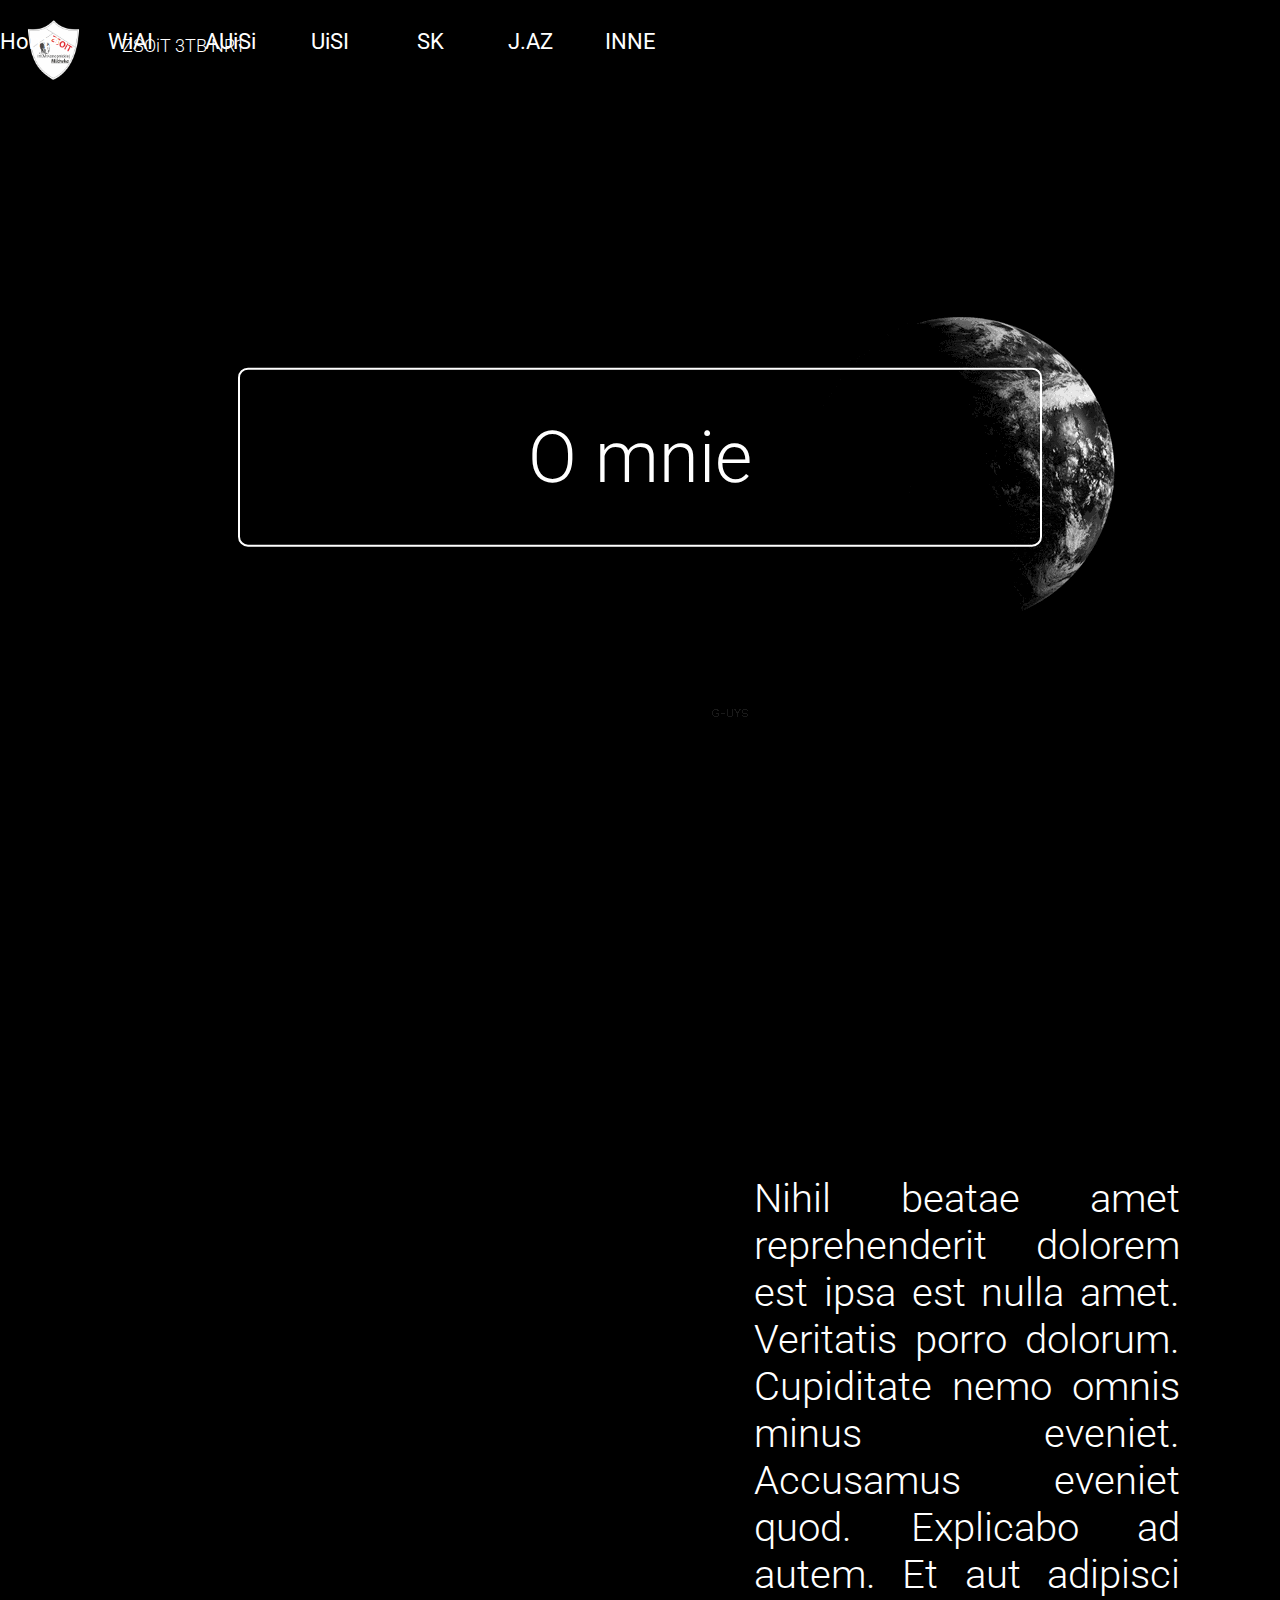
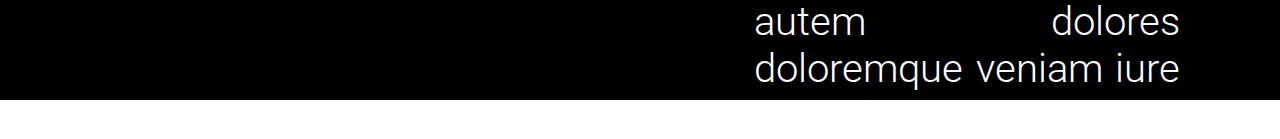
<file: aboutme.html>
<!DOCTYPE html>
<html lang="pl-PL">
<head>
    <meta charset="UTF-8">
    <meta http-equiv="X-UA-Compatible" content="IE=edge">
    <meta name="viewport" content="width=device-width, initial-scale=1.0">
    <link rel="stylesheet" href="aboutme.css">
    <title>Wirtualny zeszyt</title>
    <link href="https://fonts.googleapis.com/css2?family=Roboto:wght@300;400;700&display=swap" rel="stylesheet">
</head>
<body>
    <div class="bg1">
    <header>
        <a href="https://www.lomilowka.pl/" target="_blank">
        <img class="logo" src="img/zsoit2.jpg" alt="zsoitlogo" height="60px">
        <h1 class="id">ZSOiT 3TB NR1</h1>
        </a>
        <nav class="topbar" >
            <ol>
                <li><a href="index.html">Home</a></li>
                <li><a href="#">WiAI</a>
                  <ul>
                    <li><a href="#">VS extensions</a></li>
                  </ul>
                </li>
                <li><a href="#">AUiSi</a>
                  <ul>
                    <li><a href="#">Podstawy ubuntu</a></li>
                    <li><a href="#">Narzędzia</a></li>
                    <li><a href="#">Porty i złącza</a></li>
                  </ul>
                </li>
                <li><a href="#">UiSI</a>
                  <ul>
                    <li><a href="#">Obudowy</a></li>
                    <li><a href="#">Złącza</a></li>
                  </ul>
                </li>
                <li><a href="#">SK</a>
                    <ul>
                      <li><a href="#">Podstawowe pojęcia</a></li>
                    </ul>
                  </li>
                  <li><a href="#">J.AZ</a>
                    <ul>
                      <li><a href="#">Computer memory</a></li>
                      <li><a href="#">Programming languages</a></li>
                    </ul>
                  </li>
                  <li><a href="#">INNE</a>
                    <ul>
                      <li><a href="#">O mnie</a></li>
                    </ul>
                  </li>
              </ol>   
              </nav>
            </div>
    </header>
    <main>
        <div class="bg2">
        <header>
            <div class="border">
            <h1>O mnie</h1>
            </div>
        </header>
        <div class="content">
                <div class="map">
                    <iframe src="https://www.google.com/maps/embed?pb=!1m14!1m12!1m3!1d20730.77892723278!2d19.123461926163806!3d49.49683390658561!2m3!1f0!2f0!3f0!3m2!1i1024!2i768!4f13.1!5e0!3m2!1spl!2spl!4v1667662354423!5m2!1spl!2spl" width="600" height="450" style="border:2px solid black; border-radius: 10px;" allowfullscreen="" loading="lazy" referrerpolicy="no-referrer-when-downgrade"></iframe>
            </div>
            <article>
                <div class="text">
                <p> Nihil beatae amet reprehenderit dolorem est ipsa est nulla amet. Veritatis porro dolorum. Cupiditate nemo omnis minus eveniet. Accusamus eveniet quod. Explicabo ad autem. Et aut adipisci autem dolores doloremque veniam iure a omnis.  </p>
                 </div>
            </article>
        </div>

    </div>
    </main>
</body>
</html>
</file>
<file: aboutme.css>
body {
    color: white;
    margin: 0;
    font-family: 'Roboto', sans-serif;
}
.bg1 {
    background-image: url("img/moon.gif") ;
    background-position: 0 -70px;
    height: 1000px;
    width: 100%;
}


header {
    width: 100%;
    height: 65px;
    padding-top: 20px;
}

.id {
    color: white;
    margin: 15px 15px;
    /* position: absolute;
    right: 0; */
    float: left;
    font-weight: 300;
    font-size:18px;
    padding-top: px;
    text-align: center;
    transition: transform .2s ease-in-out;
}

.id:hover{
    transform: scale(120%);
    cursor: pointer;
    text-shadow: 2px 1px 16px rgba(#FFF);
}

.logo {
    float: left;
    transition: transform .2s ease-in-out;
}

.logo:hover {
    transform: scale(120%);
    cursor: pointer;
}



ol {
    display: inline-block;
    list-style-type: none;
    line-height: 200%;
    padding: 0;
    margin: 0;
    text-align: center;
    font-size: 22px;
    text-decoration: none;
}

ol a {
    text-decoration: none;
    display: block;
    color: white;
}

ol > li {
    float: left;
    text-align: center;
    width: 100px;
}


ol > li > ul {
    display:none;
    list-style-type:none;
    padding:0;
    margin:0;
  }

ol > li > ul > li {
    text-align: center;
    margin: auto;
    font-size: 16px;
    /* text-decoration: none;
    list-style-type: none; */
}

ol > li:hover ul {
    display: block;
    background-color: #111;
    border-radius: 5px;
    width: 200px;
    /* transform:scaleX(130%) ; */
    /* position: relative; */
    /* text-align: center; */
   

}

ol > li:hover ul > li > a {
    color: rgb(139, 139, 139);
}

ol > li > ul > li:hover > a {
    color: white;
    /* border-top:1px solid #FFF;
    border-bottom:1px solid #FFF; */
    border: 1px solid #FFF ;
    border-radius: 5px;
}


.topbar {
/* display:flex;
flex-wrap:wrap;
justify-content: center; */
/* float: left;
margin-left: 350px; */
position: absolute;
right: 500px;
/* background-color: red; */
height: 200px;
width: 900px;
transition: all .2s ease-in-out;
text-align: center;

}



.topbar:hover {
    transform:  scale(120%) translateY(20px) ;
    cursor: pointer;
    /* top: 30px; */
}

/* li {
    transition: opacity 0.5s ease-in-out;
}

li:hover {
    opacity: ;
} */

ol > li:hover > a {
    /* animation: glow 1s ease-in-out infinite alternate; */
    /* text-shadow: 0 0 10px #ffffff; */
    transform: scale(120%);
    text-shadow: 2px 1px 16px rgba(#FFF);

}

ol > li > a
{
    transition: all .2s ease-in-out;

}

.bg2 {
    background-color: black;
    width: 100%;
    height: 700px;
}

.border {
    border: 2px solid white;
    border-radius: 10px;
    width: 800px;
    height: 175px;
    position: absolute;
    top: 50%;
    left: 50%;
    transform: translate(-50%, -46%);
    display: flex;
    justify-content: center;
    align-items: center;
}

.border h1 {
    font-weight: 300;
    font-size: 72px;
    text-shadow: 5px 5px 22px rgba(#FFF);
}

.map {
    float: left;
    top: 900px;
    padding: 50px;
    /* margin-left: 30px; */
    padding-left: 100px;
}


.text {
    box-sizing: border-box;
    width: 100%;
    height: 500px;
    font-size: 40px;
    margin-left: auto;
    margin-right:auto ;
    text-align: justify;
    position: relative;
    top: 50px;
    padding-right: 100px;
}

.text p {
    font-size: 40px;
    font-weight: 300;
}
</file>
